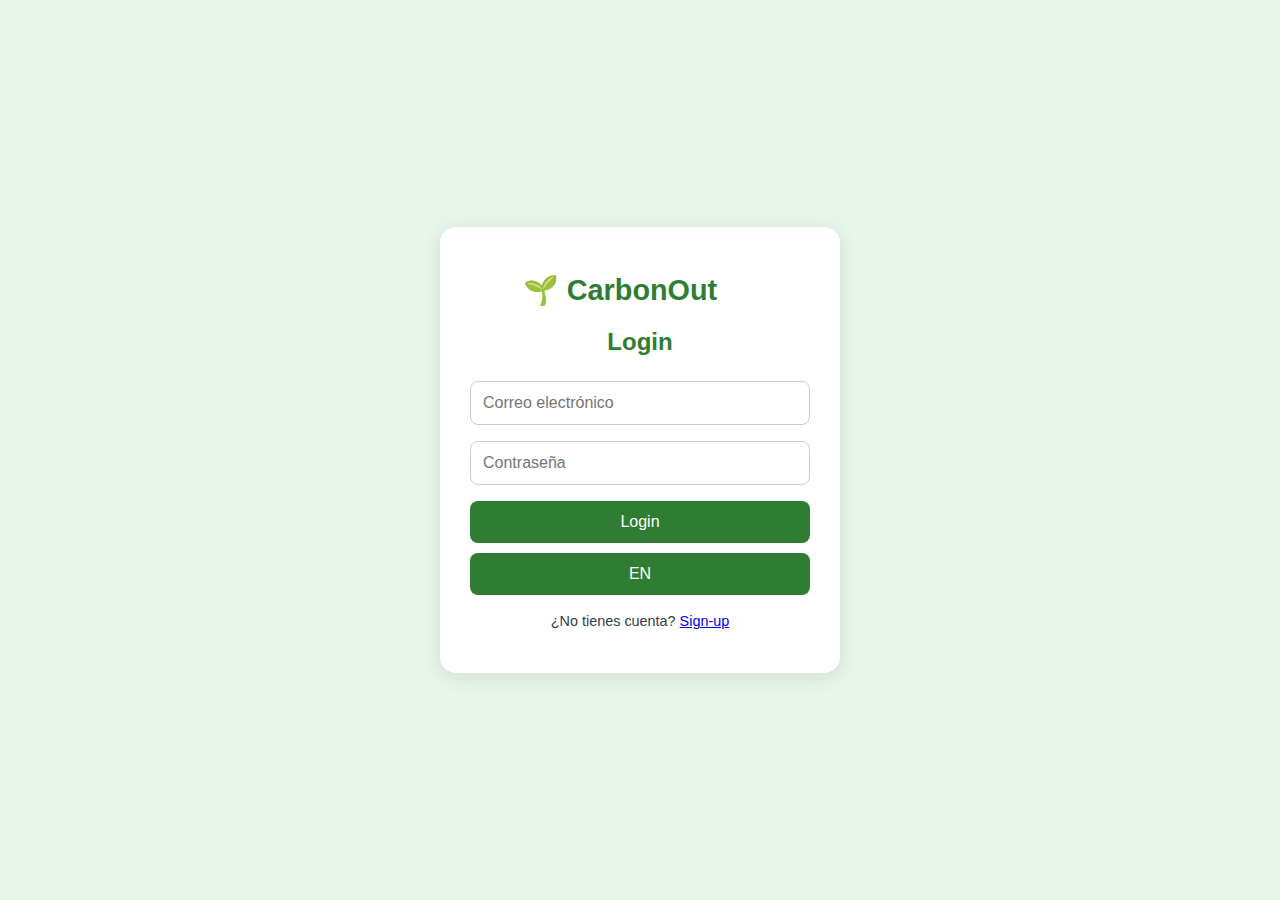
<file: login.html>
<!DOCTYPE html>
<html lang="es">
<head>
  <meta charset="UTF-8" />
  <meta name="viewport" content="width=device-width, initial-scale=1.0"/>
  <title data-i18n="login">Iniciar sesión - CarbonOut</title>
  <link rel="stylesheet" href="styles.css">
</head>
<body class="auth-page">
  <div class="auth-container">
    <div class="logo" style="font-size: 1.8em; margin-bottom: 10px;">
      🌱 <strong style="color:#2e7d32;">CarbonOut</strong>
    </div>

    <h2 data-i18n="login">Iniciar sesión</h2>

    <input
      type="email"
      id="login-email"
      data-i18n-placeholder="correo"
      placeholder="Correo electrónico"
      required
    />
    <input
      type="password"
      id="login-password"
      data-i18n-placeholder="contrasena"
      placeholder="Contraseña"
      required
    />
    <button id="login-btn" data-i18n="login">Iniciar sesión</button>

    <button id="lang-toggle" class="lang-btn-inside" title="Cambiar idioma">EN</button>

    <p id="loginMsg"></p>
    <p class="switch-auth">
      <span data-i18n="noCuenta">¿No tienes cuenta?</span>
      <a href="signup.html" data-i18n="signup">Regístrate</a>
    </p>
  </div>

  <script type="module" src="firebase-config.js"></script>
  <script type="module" src="script.js"></script>
  <script src="lang.js"></script>
</body>
</html>
</file>
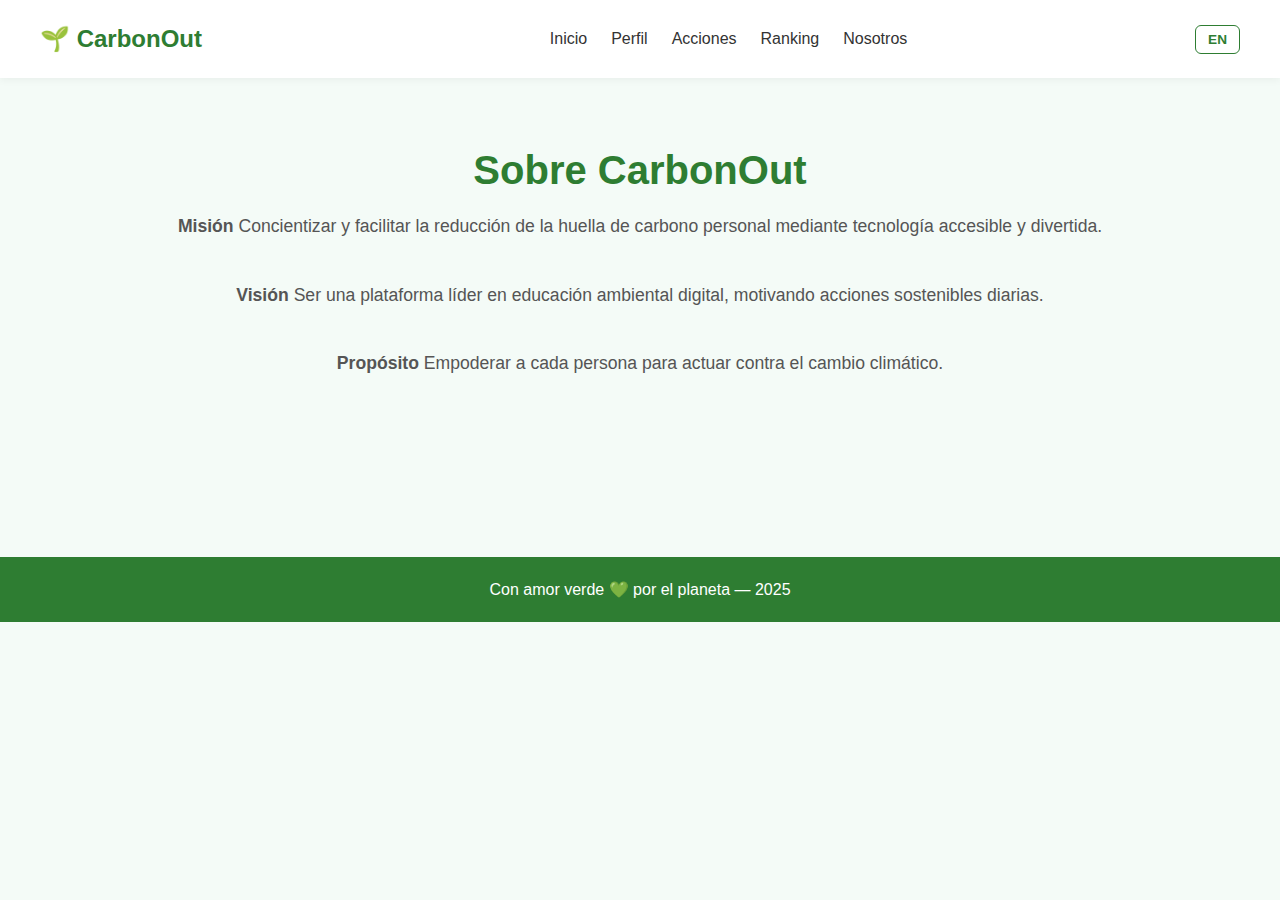
<file: nosotros.html>
<!DOCTYPE html>
<html lang="es">
<head>
  <meta charset="UTF-8">
  <meta name="viewport" content="width=device-width, initial-scale=1.0">
  <title data-i18n="sobreNosotros">Nosotros - CarbonOut</title>
  <link rel="stylesheet" href="styles.css">
</head>
<body>
  <header>
    <div class="logo">🌱 CarbonOut</div>
    <nav>
      <ul>
        <li><a href="index.html" data-i18n="inicio">Inicio</a></li>
        <li><a href="perfil.html" data-i18n="perfil">Perfil</a></li>
        <li><a href="acciones.html" data-i18n="acciones">Acciones</a></li>
        <li><a href="ranking.html" data-i18n="ranking">Ranking</a></li>
        <li><a href="nosotros.html" class="active" data-i18n="nosotros">Nosotros</a></li>
      </ul>
    </nav>
    <button id="lang-toggle" class="lang-btn" title="Cambiar idioma">EN</button>
  </header>

  <section class="acciones-section">
    <h1 data-i18n="sobreNosotros">Sobre CarbonOut</h1>

    <p><strong data-i18n="mision">Misión:</strong> <span data-i18n="misionTexto">Concientizar y facilitar la reducción de la huella de carbono personal mediante tecnología accesible y divertida.</span></p>

    <p><strong data-i18n="vision">Visión:</strong> <span data-i18n="visionTexto">Ser una plataforma líder en educación ambiental digital, motivando acciones sostenibles diarias.</span></p>

    <p><strong data-i18n="proposito">Propósito:</strong> <span data-i18n="propositoTexto">Empoderar a cada persona para actuar contra el cambio climático.</span></p>
  </section>

  <footer>
    <p data-i18n="conAmor">Con amor verde 💚 por el planeta — 2025</p>
  </footer>

  <script src="lang.js"></script>
</body>
</html>
</file>
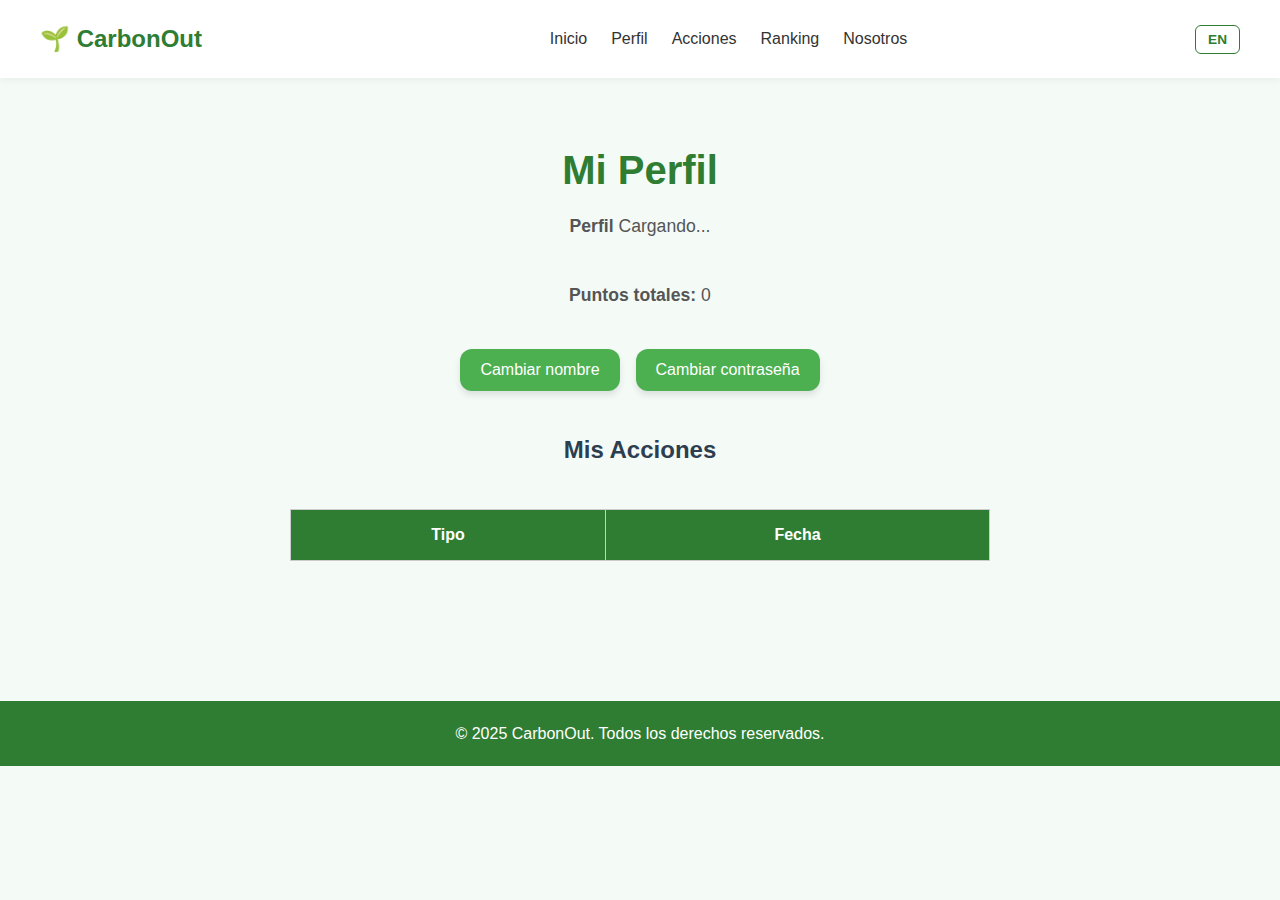
<file: perfil.html>
<!DOCTYPE html>
<html lang="es">
<head>
  <meta charset="UTF-8">
  <meta name="viewport" content="width=device-width, initial-scale=1.0">
  <title data-i18n="miPerfil">Mi Perfil - CarbonOut</title>
  <link rel="stylesheet" href="styles.css">
</head>
<body>
  <header>
    <div class="logo">🌱 CarbonOut</div>
    <nav>
      <ul>
        <li><a href="index.html" data-i18n="inicio">Inicio</a></li>
        <li><a href="perfil.html" class="active" data-i18n="perfil">Perfil</a></li>
        <li><a href="acciones.html" data-i18n="acciones">Acciones</a></li>
        <li><a href="ranking.html" data-i18n="ranking">Ranking</a></li>
        <li><a href="nosotros.html" data-i18n="nosotros">Nosotros</a></li>
      </ul>
    </nav>
    <button id="lang-toggle" class="lang-btn" title="Cambiar idioma">EN</button>
  </header>

  <section class="acciones-section">
    <h1 data-i18n="miPerfil">Mi Perfil</h1>
    <p><strong data-i18n="perfil">Nombre:</strong> <span id="user-name">Cargando...</span></p>
    <p><strong data-i18n="puntosTotales">Puntos totales:</strong> <span id="user-points">0</span></p>

    <!-- Botones de opciones -->
    <div class="perfil-opciones">
      <button class="perfil-opciones-btn" id="mostrar-form-nombre" data-i18n="cambiarNombre">✏️ Cambiar nombre</button>
      <button class="perfil-opciones-btn" id="mostrar-form-password" data-i18n="cambiarContrasena">🔒 Cambiar contraseña</button>
    </div>

    <!-- Formulario cambio de nombre -->
    <div class="form-box" id="form-nombre" style="display: none;">
      <input type="text" id="nuevo-nombre" placeholder="Nuevo nombre" data-i18n-placeholder="nuevoNombre">
      <button id="btn-cambiar-nombre" class="form-btn" data-i18n="guardarCambios">Guardar cambios</button>
      <p id="msg-cambio-nombre"></p>
    </div>

    <!-- Formulario cambio de contraseña -->
    <div class="form-box" id="form-password" style="display: none;">
      <input type="password" id="password-actual" placeholder="Contraseña actual" data-i18n-placeholder="contrasenaActual">
      <input type="password" id="nueva-password" placeholder="Nueva contraseña" data-i18n-placeholder="nuevaContrasena">
      <button id="btn-cambiar-password" class="form-btn" data-i18n="guardarCambios">Guardar cambios</button>
      <p id="msg-cambio-password"></p>
    </div>

    <h2 style="margin-top: 40px;" data-i18n="misAcciones">Mis Acciones</h2>
    <table class="ranking-table">
      <thead>
        <tr>
          <th data-i18n="tipo">Tipo</th>
          <th data-i18n="fecha">Fecha</th>
        </tr>
      </thead>
      <tbody id="acciones-user-body">
        <!-- Acciones cargadas dinámicamente -->
      </tbody>
    </table>
  </section>

  <footer>
    <p data-i18n="pie">© 2025 CarbonOut. Todos los derechos reservados.</p>
  </footer>

  <script type="module" src="perfil-script.js"></script>
  <script src="lang.js"></script>
</body>
</html>
</file>
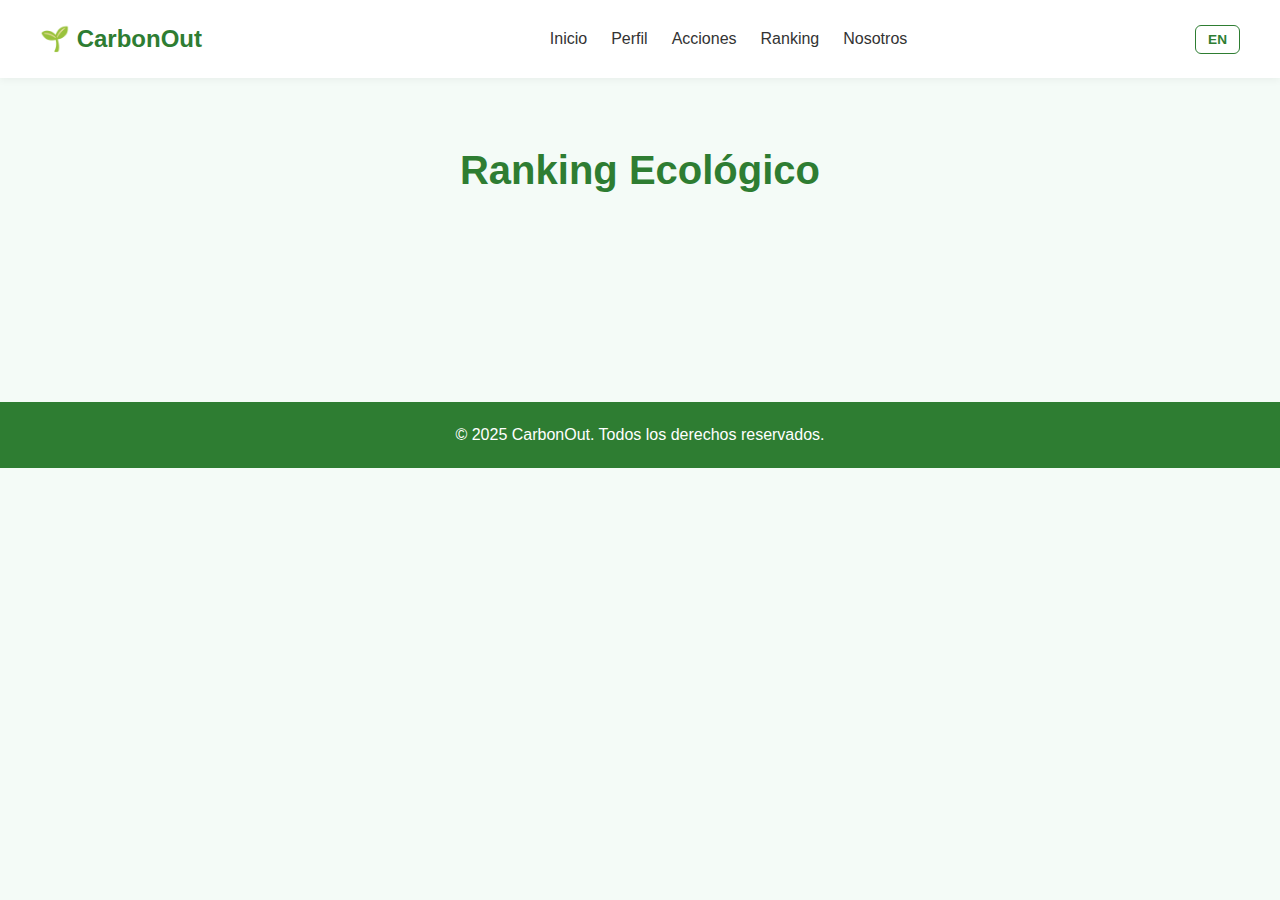
<file: ranking.html>
<!DOCTYPE html>
<html lang="es">
<head>
  <meta charset="UTF-8" />
  <meta name="viewport" content="width=device-width, initial-scale=1.0" />
  <title data-i18n="tituloRanking">Ranking - CarbonOut</title>
  <link rel="stylesheet" href="styles.css" />
</head>
<body>
  <header>
    <div class="logo">🌱 CarbonOut</div>
    <nav>
      <ul>
        <li><a href="index.html" data-i18n="inicio">Inicio</a></li>
        <li><a href="perfil.html" data-i18n="perfil">Perfil</a></li>
        <li><a href="acciones.html" data-i18n="acciones">Acciones</a></li>
        <li><a href="ranking.html" class="active" data-i18n="ranking">Ranking</a></li>
        <li><a href="nosotros.html" data-i18n="nosotros">Nosotros</a></li>
      </ul>
    </nav>
    <button id="lang-toggle" class="lang-btn" title="Cambiar idioma">EN</button>
  </header>

  <section class="acciones-section">
    <h1 data-i18n="tituloRanking">Ranking Ecológico</h1>
    <div id="podium-container" class="podium-container">
      <!-- Se llena dinámicamente desde ranking-script.js -->
    </div>
    <!-- Aquí se insertará dinámicamente la tabla desde JS -->
  </section>

  <footer>
    <p data-i18n="pie">© 2025 CarbonOut. Todos los derechos reservados.</p>
  </footer>

  <script type="module" src="firebase-config.js"></script>
  <script type="module" src="ranking-script.js"></script>
  <script src="lang.js"></script>
</body>
</html>
</file>
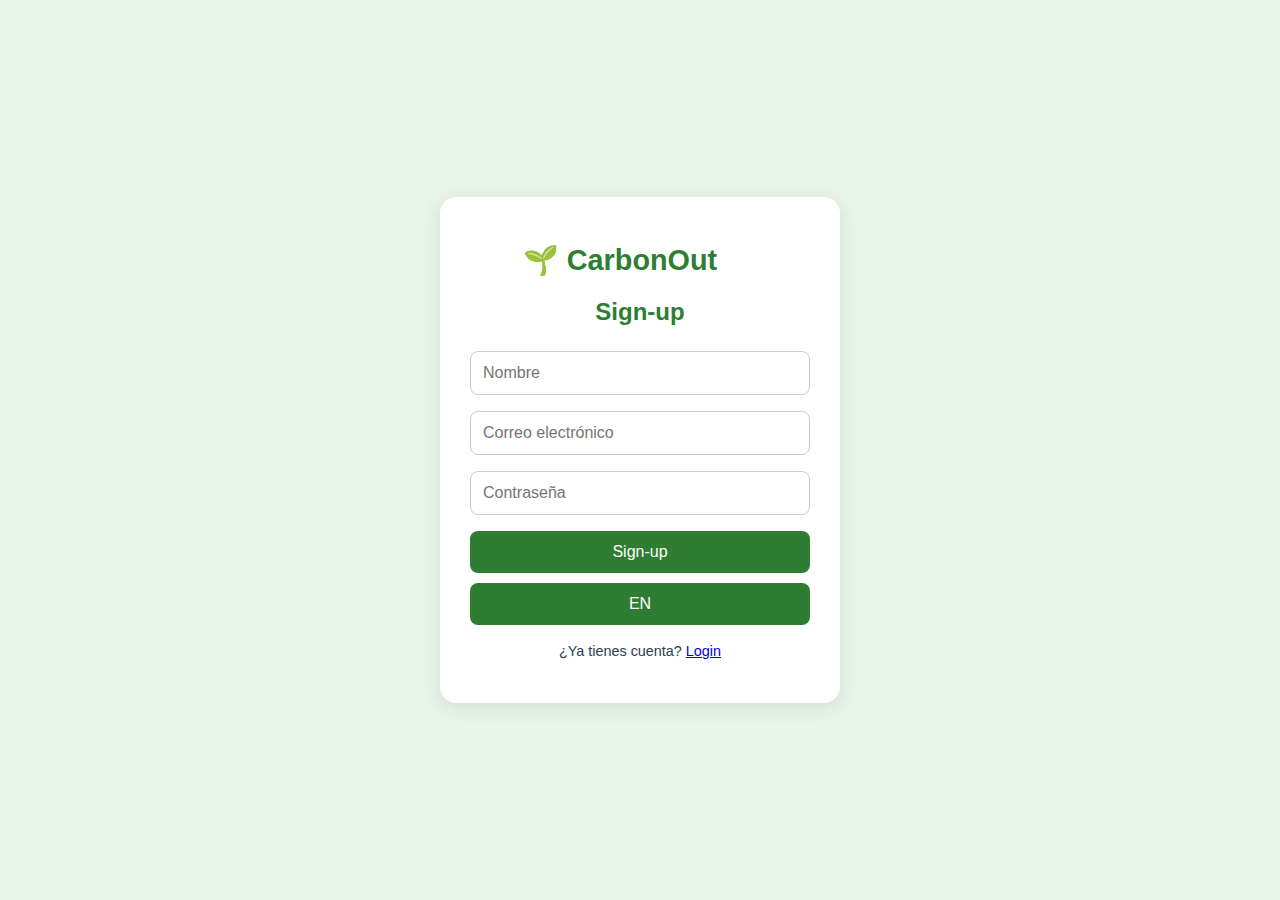
<file: signup.html>
<!DOCTYPE html>
<html lang="es">
<head>
  <meta charset="UTF-8" />
  <meta name="viewport" content="width=device-width, initial-scale=1.0"/>
  <title data-i18n="signup">Registro - CarbonOut</title>
  <link rel="stylesheet" href="styles.css">
</head>
<body class="auth-page">
  <div class="auth-container">
    <div class="logo" style="font-size: 1.8em; margin-bottom: 10px;">
      🌱 <strong style="color:#2e7d32;">CarbonOut</strong>
    </div>

    <h2 data-i18n="signup">Registrarse</h2>

    <input type="text" id="signup-name" data-i18n-placeholder="nombre" placeholder="Nombre completo" required />
    <input type="email" id="signup-email" data-i18n-placeholder="correo" placeholder="Correo electrónico" required />
    <input type="password" id="signup-password" data-i18n-placeholder="contrasena" placeholder="Contraseña" required />

    <button id="btnSignup" data-i18n="signup">Registrarse</button>

    <button id="lang-toggle" class="lang-btn-inside" title="Cambiar idioma">EN</button>

    <p id="signupMsg"></p>

    <p class="switch-auth">
      <span data-i18n="yaCuenta">¿Ya tienes cuenta?</span>
      <a href="login.html" data-i18n="login">Inicia sesión</a>
    </p>
  </div>

  <script type="module" src="firebase-config.js"></script>
  <script type="module" src="script.js"></script>
  <script src="lang.js"></script>
</body>
</html>
</file>
<file: styles.css>
/* General Reset */
* {
  margin: 0;
  padding: 0;
  box-sizing: border-box;
  font-family: "Segoe UI", sans-serif;
}

body {
  background-color: #f4fbf7;
  color: #2c3e50;
  line-height: 1.6;
}

/* Header */
header {
  display: flex;
  align-items: center;
  justify-content: space-between;
  flex-wrap: wrap;
  padding: 20px 40px;
  background-color: white;
  box-shadow: 0 2px 8px rgba(0,0,0,0.05);
  position: sticky;
  top: 0;
  z-index: 1000;
}

.logo {
  font-weight: bold;
  font-size: 1.5em;
  color: #2e7d32;
  margin-right: 40px;
  white-space: nowrap;
}

nav ul {
  display: flex;
  list-style: none;
  gap: 24px;
  flex-wrap: wrap;
  margin-left: 20px;
}

nav ul li a {
  text-decoration: none;
  color: #333;
  font-weight: 500;
  transition: color 0.3s;
}

nav ul li a:hover {
  color: #2e7d32;
}

.auth-buttons button {
  margin-left: 10px;
  padding: 8px 16px;
  border: 2px solid #2e7d32;
  background-color: transparent;
  color: #2e7d32;
  border-radius: 8px;
  font-weight: bold;
  cursor: pointer;
  transition: all 0.3s ease;
}

.auth-buttons .login-btn {
  background-color: #2e7d32;
  color: white;
}

.auth-buttons button:hover {
  background-color: #1b5e20;
  color: white;
}

/* Hero Section */
.hero {
  background: url("images/bg-nature.jpg") no-repeat center center/cover;
  padding: 100px 40px 60px;
  text-align: center;
  color: white;
  position: relative;
}

.hero::after {
  content: "";
  position: absolute;
  top: 0; left: 0;
  width: 100%; height: 100%;
  background: rgba(0, 0, 0, 0.4);
  z-index: 0;
}

.hero-content {
  position: relative;
  z-index: 1;
  max-width: 800px;
  margin: auto;
}

.hero h1 {
  font-size: 3.5em;
  font-weight: 900;
  line-height: 1.2;
}

.hero .highlight {
  color: #81c784;
}

.hero p {
  margin-top: 20px;
  font-size: 1.2em;
}

.search-bar {
  margin-top: 30px;
  display: flex;
  justify-content: center;
  align-items: center;
}

.search-bar input {
  padding: 10px;
  border-radius: 8px 0 0 8px;
  border: none;
  width: 300px;
}

.search-bar button {
  padding: 10px 20px;
  background-color: #2e7d32;
  color: white;
  border: none;
  border-radius: 0 8px 8px 0;
  cursor: pointer;
}

.explore-btn {
  margin-top: 30px;
  background-color: white;
  color: #2e7d32;
  font-weight: bold;
  padding: 12px 30px;
  border: none;
  border-radius: 30px;
  cursor: pointer;
  box-shadow: 0 4px 10px rgba(0,0,0,0.1);
}

.hero-cards {
  display: flex;
  flex-wrap: wrap;
  justify-content: center;
  margin-top: 60px;
  gap: 20px;
  position: relative;
  z-index: 1;
}

/* Cards */
.card {
  background-color: white;
  width: 250px;
  border-radius: 16px;
  overflow: hidden;
  box-shadow: 0 4px 12px rgba(0,0,0,0.1);
  text-align: left;
  transition: transform 0.3s;
}

.card:hover {
  transform: translateY(-8px);
}

.card img {
  width: 100%;
  height: 150px;
  object-fit: cover;
}

.card h3 {
  padding: 16px 16px 0;
  color: #2e7d32;
}

.card p {
  padding: 0 16px 16px;
  font-size: 0.95em;
  color: #444;
}

/* Footer */
footer {
  background-color: #2e7d32;
  color: white;
  text-align: center;
  padding: 20px;
  margin-top: 80px;
}

/* Sign-up & Login shared */
.auth-page {
  background-color: #e8f5e9;
  display: flex;
  justify-content: center;
  align-items: center;
  height: 100vh;
}

.auth-container {
  background-color: white;
  padding: 40px 30px;
  border-radius: 16px;
  box-shadow: 0 4px 20px rgba(0,0,0,0.1);
  width: 90%;
  max-width: 400px;
  text-align: center;
}

.auth-container h2 {
  color: #2e7d32;
  margin-bottom: 20px;
}

.auth-container input {
  width: 100%;
  padding: 12px;
  margin-bottom: 16px;
  border: 1px solid #ccc;
  border-radius: 8px;
  font-size: 1em;
}

.auth-container button {
  width: 100%;
  padding: 12px;
  background-color: #2e7d32;
  color: white;
  font-size: 1em;
  border: none;
  border-radius: 8px;
  cursor: pointer;
  transition: background-color 0.3s ease;
}

.auth-container button:hover {
  background-color: #1b5e20;
}

.switch-auth {
  margin-top: 15px;
  font-size: 0.9em;
}

/* Estilos adicionales */
.acciones-section {
  padding: 60px 40px;
  background-color: #f4fbf7;
  text-align: center;
}

.acciones-section h1 {
  font-size: 2.5em;
  color: #2e7d32;
  margin-bottom: 10px;
}

.acciones-section p {
  color: #555;
  margin-bottom: 40px;
  font-size: 1.1em;
}

.acciones-cards {
  display: flex;
  flex-wrap: wrap;
  gap: 30px;
  justify-content: center;
}

.acciones-cards .card button {
  background-color: #2e7d32;
  color: white;
  border: none;
  padding: 10px 20px;
  margin: 16px;
  border-radius: 8px;
  cursor: pointer;
  transition: background-color 0.3s ease;
}

.acciones-cards .card button:hover {
  background-color: #1b5e20;
}

.ranking-table {
  width: 90%;
  max-width: 700px;
  margin: auto;
  border-collapse: collapse;
  margin-top: 40px;
}

.ranking-table th,
.ranking-table td {
  padding: 12px;
  border: 1px solid #ccc;
  text-align: center;
}

.ranking-table th {
  background-color: #2e7d32;
  color: white;
}

/* MODAL FORM */
#accion-modal {
  display: none !important;
  opacity: 0;
  position: fixed;
  z-index: 2000;
  left: 0;
  top: 0;
  width: 100%;
  height: 100%;
  background: rgba(0, 0, 0, 0.5);
  align-items: center;
  justify-content: center;
  transition: opacity 0.3s ease-in-out;
}

#accion-modal.visible {
  display: flex !important;
  opacity: 1;
}

#accion-modal form {
  background: white;
  padding: 20px;
  border-radius: 10px;
  width: 300px;
  text-align: center;
}

#accion-modal input,
#accion-modal button {
  margin: 10px 0;
  padding: 8px;
  width: 100%;
}

/* Boton cambio de idioma */
.lang-btn {
  font-size: 0.85rem;
  padding: 6px 12px;
  background-color: transparent;
  color: #2e7d32;
  border: 1.5px solid #2e7d32;
  border-radius: 6px;
  cursor: pointer;
  font-weight: bold;
  transition: all 0.3s ease;
}

.lang-btn:hover {
  background-color: #2e7d32;
  color: white;
}

.lang-btn-inside {
  font-size: 0.7rem;
  padding: 4px 8px;
  background-color: transparent;
  color: #2e7d32;
  border: 1px solid #2e7d32;
  border-radius: 6px;
  cursor: pointer;
  transition: all 0.3s ease;
  margin-top: 10px;
}

.lang-btn-inside:hover {
  background-color: #2e7d32;
  color: white;
}

/* Podio */
.podium-container {
  display: flex;
  justify-content: center;
  align-items: flex-end;
  gap: 30px;
  margin-top: 50px;
  flex-wrap: wrap;
}

.podium-place {
  text-align: center;
  background-color: white;
  padding: 20px;
  border-radius: 16px;
  box-shadow: 0 6px 16px rgba(0, 0, 0, 0.1);
  transition: transform 0.3s;
  width: 180px;
  position: relative;
}

.podium-place:hover {
  transform: translateY(-5px);
}

.podium-place h2 {
  margin-bottom: 10px;
  color: #2e7d32;
}

.podium-place .emoji {
  font-size: 2.8em;
  margin-bottom: 5px;
  display: block;
}

.podium-place .score {
  font-weight: bold;
  color: #333;
  font-size: 1.1em;
}

/* 🎖️ Podio */
.podium-container {
  display: flex;
  justify-content: center;
  align-items: flex-end;
  gap: 40px;
  margin-top: 60px;
  flex-wrap: wrap;
}

.podium-place {
  background: white;
  border-radius: 16px;
  padding: 30px 20px;
  width: 180px;
  text-align: center;
  box-shadow: 0 4px 12px rgba(0,0,0,0.1);
  transition: transform 0.3s;
  position: relative;
}

.podium-place:hover {
  transform: translateY(-8px);
}

.podium-place .emoji {
  font-size: 2.5em;
  display: block;
  margin-bottom: 10px;
}

.podium-place h2 {
  font-size: 1.2em;
  color: #2e7d32;
  margin-bottom: 6px;
}

.podium-place .score {
  font-weight: bold;
  color: #555;
  font-size: 0.95em;
}

/* 🏆 Glow animado solo en 1er lugar */
.gold-glow {
  box-shadow: 0 0 20px 5px gold;
  animation: pulse-glow 1.6s ease-in-out infinite;
}

@keyframes pulse-glow {
  0% { box-shadow: 0 0 8px 2px gold; }
  50% { box-shadow: 0 0 20px 6px gold; }
  100% { box-shadow: 0 0 8px 2px gold; }
}

.btn-primary {
  margin-top: 20px;
  padding: 10px 24px;
  background-color: #2e7d32;
  color: white;
  font-size: 1em;
  border: none;
  border-radius: 8px;
  cursor: pointer;
  font-weight: bold;
  transition: background-color 0.3s ease;
}

.btn-primary:hover {
  background-color: #1b5e20;
}

.logout-btn {
  padding: 8px 14px;
  border: 2px solid #c62828;
  background-color: transparent;
  color: #c62828;
  border-radius: 8px;
  font-weight: bold;
  cursor: pointer;
  transition: all 0.3s ease;
}

.logout-btn:hover {
  background-color: #c62828;
  color: white;
}

.header-buttons {
  display: flex;
  align-items: center;
  gap: 10px;
  margin-left: auto;
}

.perfil-form-container {
  max-width: 500px;
  margin: 40px auto;
  padding: 20px;
  background-color: #f9f9f9;
  border-radius: 16px;
  box-shadow: 0 4px 12px rgba(0, 0, 0, 0.1);
}

.perfil-form-container h3 {
  text-align: center;
  color: #4CAF50;
  margin-bottom: 16px;
}

.perfil-form-container input[type="text"],
.perfil-form-container input[type="password"] {
  width: 100%;
  padding: 10px 12px;
  margin: 8px 0;
  border: 1px solid #ccc;
  border-radius: 10px;
  font-size: 16px;
  box-sizing: border-box;
}

.perfil-form-container button {
  width: 100%;
  padding: 10px 12px;
  margin-top: 10px;
  background-color: #4CAF50;
  border: none;
  color: white;
  border-radius: 10px;
  font-size: 16px;
  cursor: pointer;
  transition: background-color 0.3s ease;
}

.perfil-form-container button:hover {
  background-color: #388e3c;
}

.perfil-form-container .mensaje {
  text-align: center;
  margin-top: 10px;
  font-weight: bold;
  font-size: 14px;
}

.perfil-opciones {
  display: flex;
  justify-content: center;
  gap: 20px;
  margin-top: 30px;
  flex-wrap: wrap;
}

.perfil-opciones button {
  padding: 12px 20px;
  font-size: 16px;
  background-color: #4CAF50;
  color: white;
  border: none;
  border-radius: 12px;
  cursor: pointer;
  transition: background-color 0.3s, transform 0.2s;
  box-shadow: 0 4px 6px rgba(0, 0, 0, 0.1);
}

.perfil-opciones button:hover {
  background-color: #388e3c;
  transform: scale(1.05);
}

.perfil-opciones {
  display: flex;
  justify-content: center;
  gap: 1rem;
  margin: 2rem 0;
}

.perfil-opciones-btn {
  background-color: #4CAF50;
  color: white;
  padding: 10px 16px;
  border: none;
  border-radius: 6px;
  cursor: pointer;
  font-size: 1rem;
  transition: background-color 0.3s;
}

.perfil-opciones-btn:hover {
  background-color: #3e8e41;
}

.form-box {
  display: flex;
  flex-direction: column;
  align-items: center;
  margin: 1rem auto 2rem auto;
  max-width: 400px;
  padding: 1.5rem;
  background-color: #fff;
  border-radius: 10px;
  box-shadow: 0px 2px 8px rgba(0, 0, 0, 0.1);
}

.form-box input {
  width: 100%;
  padding: 10px;
  margin-bottom: 0.8rem;
  border: 1px solid #ccc;
  border-radius: 5px;
  font-size: 1rem;
}

.form-btn {
  background-color: #4CAF50;
  color: white;
  padding: 10px 14px;
  border: none;
  border-radius: 6px;
  font-size: 1rem;
  cursor: pointer;
  transition: background-color 0.3s;
}

.form-btn:hover {
  background-color: #3e8e41;
}

#msg-cambio-nombre,
#msg-cambio-password {
  margin-top: 0.5rem;
  font-size: 0.95rem;
}

.install-btn {
  padding: 8px 12px;
  background-color: #4CAF50;
  color: white;
  border: none;
  border-radius: 8px;
  font-weight: bold;
  cursor: pointer;
  margin-left: 8px;
  display: none;
}

.install-btn:hover {
  background-color: #45a049;
}

/* Botón de notificaciones */
#notifyBtn {
  background-color: #4CAF50;
  color: white;
  font-weight: bold;
  padding: 10px 16px;
  border: none;
  border-radius: 10px;
  cursor: pointer;
  font-size: 0.9rem;
  margin: 10px 0;
  transition: background-color 0.3s ease;
}

#notifyBtn:hover {
  background-color: #388e3c;
}

/* Estilo para mensajes tipo notificación dentro de la app */
.in-app-notification {
  position: fixed;
  bottom: 16px;
  left: 50%;
  transform: translateX(-50%);
  background-color: #2e7d32;
  color: white;
  padding: 12px 20px;
  border-radius: 10px;
  box-shadow: 0 4px 12px rgba(0,0,0,0.2);
  font-size: 1rem;
  z-index: 10000;
  animation: slideIn 0.4s ease-out;
}

@keyframes slideIn {
  from {
    opacity: 0;
    transform: translateX(-50%) translateY(30px);
  }
  to {
    opacity: 1;
    transform: translateX(-50%) translateY(0);
  }
}

/* Header responsive */
@media (max-width: 768px) {
  header {
    flex-direction: column;
    align-items: flex-start;
    padding: 20px;
  }

  .logo {
    margin-bottom: 10px;
  }

  nav ul {
    flex-direction: column;
    width: 100%;
    gap: 10px;
    margin-left: 0;
  }

  nav ul li {
    width: 100%;
  }

  nav ul li a {
    display: block;
    padding: 10px 0;
    border-bottom: 1px solid #eee;
  }

  .header-buttons {
    width: 100%;
    justify-content: space-between;
    margin-top: 10px;
  }

  .lang-btn, .logout-btn {
    font-size: 0.85rem;
    padding: 6px 10px;
  }

  .hero {
    padding: 60px 20px;
  }

  .hero h1 {
    font-size: 2.2em;
  }

  .hero-cards {
    flex-direction: column;
    gap: 20px;
  }

  .card {
    width: 90%;
    margin: auto;
  }
}

.hamburger {
  font-size: 1.8rem;
  background: none;
  border: none;
  color: #2e7d32;
  cursor: pointer;
  display: none;
}

/* Mostrar en pantallas pequeñas */
@media (max-width: 768px) {
  .hamburger {
    display: block;
    margin-bottom: 10px;
  }

  #nav-menu {
    display: none;
    width: 100%;
  }

  #nav-menu.active {
    display: block;
  }
}
</file>
